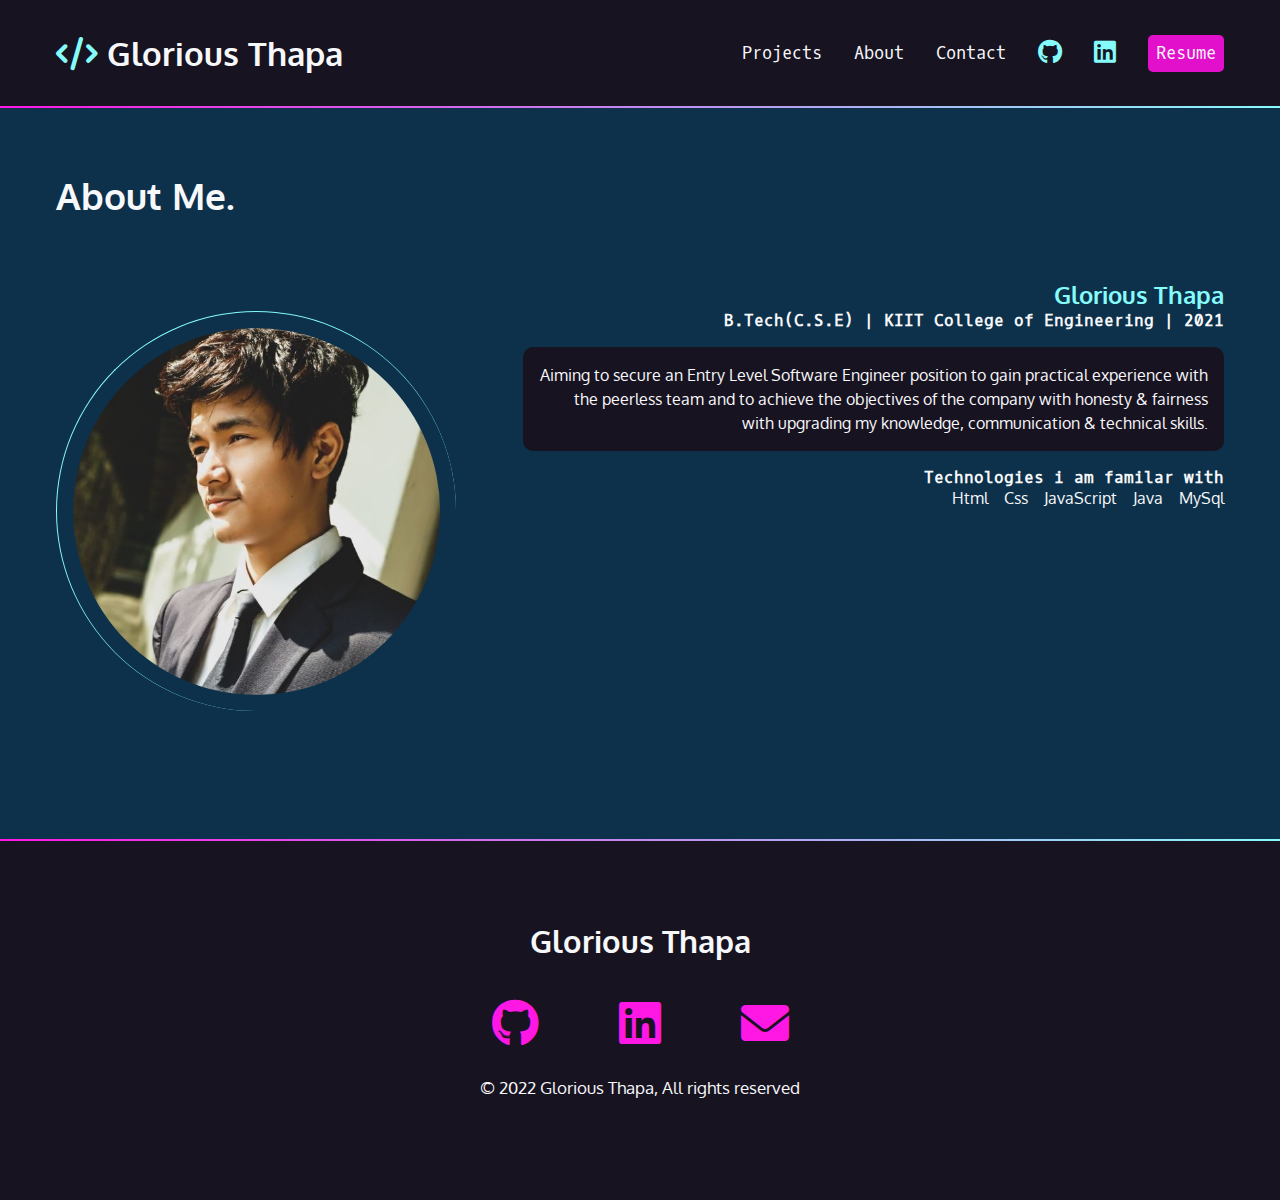
<file: about.html>
<!DOCTYPE html>
<html lang="en">
<head>
    <meta charset="UTF-8">
    <meta http-equiv="X-UA-Compatible" content="IE=edge">
    <meta name="viewport" content="width=device-width, initial-scale=1.0">
    <link rel="stylesheet" href="https://cdnjs.cloudflare.com/ajax/libs/font-awesome/6.0.0/css/all.min.css">
    <link rel="stylesheet" href="../CSS/style.css">
    <title>Glorious Thapa | About Me</title>
</head>
<body>
    <nav>
        <ul>
            <li>
                <h1><a href="index.html">
                    <span class="fa-solid fa-code" aria-hidden="true"></span> 
                    <span>Glorious Thapa</span> 
                    </a>
                </h1>
            </li>
            <li>
                <a href="index.html#pro">Projects</a>
            </li>
            <li>
                <a href="about.html">About</a>
            </li>
            <li>
                <a href="contact.html">Contact</a>
            </li>
            <li>
                <a href="https://github.com/Tgloryyy" target="_blank">
                <span class="fa-brands fa-github" aria-hidden="true"></span><span class="sr-only">Github</span>
                </a>
            </li>
            <li>
                <a href="https://www.linkedin.com/in/tgloryyy/" target="_blank">
                    <span class="fa-brands fa-linkedin" aria-hidden="true"></span><span class="sr-only">Linkedin</span>
                </a>
            </li>
            <li>
                <a href="https://drive.google.com/file/d/1p_QT72-NQjf1J3yw4RBxJQ5MfE4sCVj8/view?usp=sharing" target="_blank" class="button">Resume</a>
            </li>
        </ul>
    </nav>
    
</body>

<div class="gradient"></div>

<div class="section-dkblue">
    <section class="projects">
        <h2>About Me.</h2>
        <article>
        <div class="text">
        <h3>Glorious Thapa</h3>
        <h4>B.Tech(C.S.E) | KIIT College of Engineering | 2021</h4>
        <p class="blackbox">Aiming to secure an Entry Level Software Engineer
            position to gain practical experience with the peerless
            team and to achieve the objectives of the company with
            honesty & fairness with upgrading my knowledge,
            communication & technical skills.
        </p>
        <h4>Technologies i am familar with</h4>
        <ul class="tech">
            <li>Html</li>
            <li>Css</li>
            <li>JavaScript</li>
            <li>Java</li>
            <li>MySql</li>
        </ul>
        </div>
        <img src="./image/1559750350977.jpeg" alt="image" id="glow">
        </article>
    </section>
    </div>

<div class="gradient"></div>

<footer>
    <h2>Glorious Thapa</h2>
    <ul>
        <li>
            <a href="https://github.com/Tgloryyy" target="_blank">
            <span class="fa-brands fa-github" aria-hidden="true"></span><span class="sr-only">Github</span>
            </a>
        </li>
        <li>
            <a href="https://www.linkedin.com/in/tgloryyy/" target="_blank">
                <span class="fa-brands fa-linkedin" aria-hidden="true"></span><span class="sr-only">Linkedin</span>
            </a>
        </li>
        <li>
            <a href="contact.html">
                <span class="fa-solid fa-envelope" aria-hidden="true"></span><span class="sr-only">Mail</span>
            </a>
        </li>
    </ul>
    <p><small>&copy; 2022 Glorious Thapa, All rights reserved</small></p>
</footer>
</html>
</file>
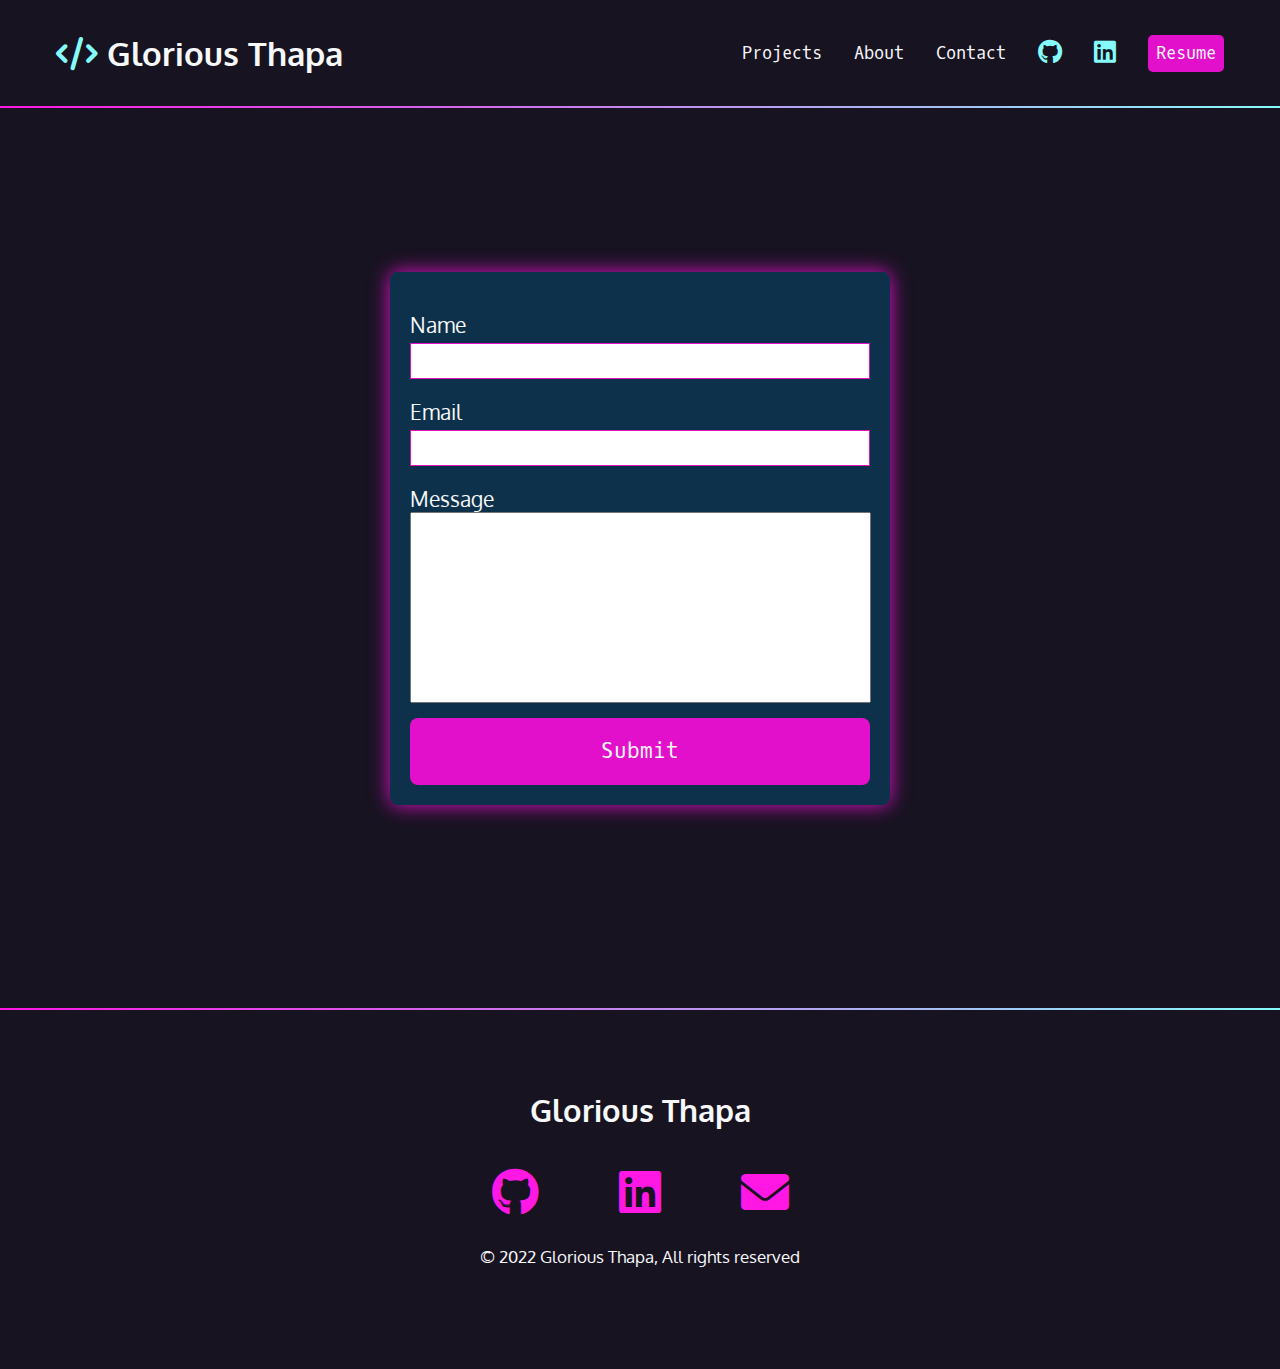
<file: contact.html>
<!DOCTYPE html>
<html lang="en">
<head>
    <meta charset="UTF-8">
    <meta http-equiv="X-UA-Compatible" content="IE=edge">
    <meta name="viewport" content="width=device-width, initial-scale=1.0">
    <link rel="stylesheet" href="https://cdnjs.cloudflare.com/ajax/libs/font-awesome/6.0.0/css/all.min.css">
    <link rel="stylesheet" href="../CSS/style.css">
    <script src="../Javascript/main.js"></script>
    <title>Contact Me</title>
</head>
<body>
    <nav>
        <ul>
            <li>
                <h1><a href="index.html">
                    <span class="fa-solid fa-code" aria-hidden="true"></span> 
                    <span>Glorious Thapa</span> 
                    </a>
                </h1>
            </li>
            <li>
                <a href="index.html#pro">Projects</a>
            </li>
            <li>
                <a href="about.html">About</a>
            </li>
            <li>
                <a href="contact.html">Contact</a>
            </li>
            <li>
                <a href="https://github.com/Tgloryyy" target="_blank">
                <span class="fa-brands fa-github" aria-hidden="true"></span><span class="sr-only">Github</span>
                </a>
            </li>
            <li>
                <a href="https://www.linkedin.com/in/tgloryyy/" target="_blank">
                    <span class="fa-brands fa-linkedin" aria-hidden="true"></span><span class="sr-only">Linkedin</span>
                </a>
            </li>
            <li>
                <a href="https://drive.google.com/file/d/1p_QT72-NQjf1J3yw4RBxJQ5MfE4sCVj8/view?usp=sharing" target="_blank" class="button">Resume</a>
            </li>
        </ul>
    </nav>
</body>

<div class="gradient"></div>
<section class="form">
    <div class="container">
<form action="https://formspree.io/f/mqknbyjr" method="POST" id="my-form">
    <div class="form-group">
        <label for="Name">Name</label>
        <input type="text" name="Name" id="Name">
    </div>
    <div class="form-group">
        <label for="email">Email</label>
        <input type="email" id="email" name="email">
    </div>
    <div class="form-group">
        <label for="message">Message</label>
        <textarea name="message" id="message" cols="30" rows="10"></textarea>
    </div>

    <button type="submit">Submit</button>
</form>
</div>
<div id="status"></div>
</section>



<div class="gradient"></div>
<footer>
    <h2>Glorious Thapa</h2>
    <ul>
        <li>
            <a href="https://github.com/Tgloryyy" target="_blank">
            <span class="fa-brands fa-github" aria-hidden="true"></span><span class="sr-only">Github</span>
            </a>
        </li>
        <li>
            <a href="https://www.linkedin.com/in/tgloryyy/" target="_blank">
                <span class="fa-brands fa-linkedin" aria-hidden="true"></span><span class="sr-only">Linkedin</span>
            </a>
        </li>
        <li>
            <a href="contact.html">
                <span class="fa-solid fa-envelope" aria-hidden="true"></span><span class="sr-only">Mail</span>
            </a>
        </li>
    </ul>
    <p><small>&copy; 2022 Glorious Thapa, All rights reserved</small></p>
</footer>
</html>
</file>
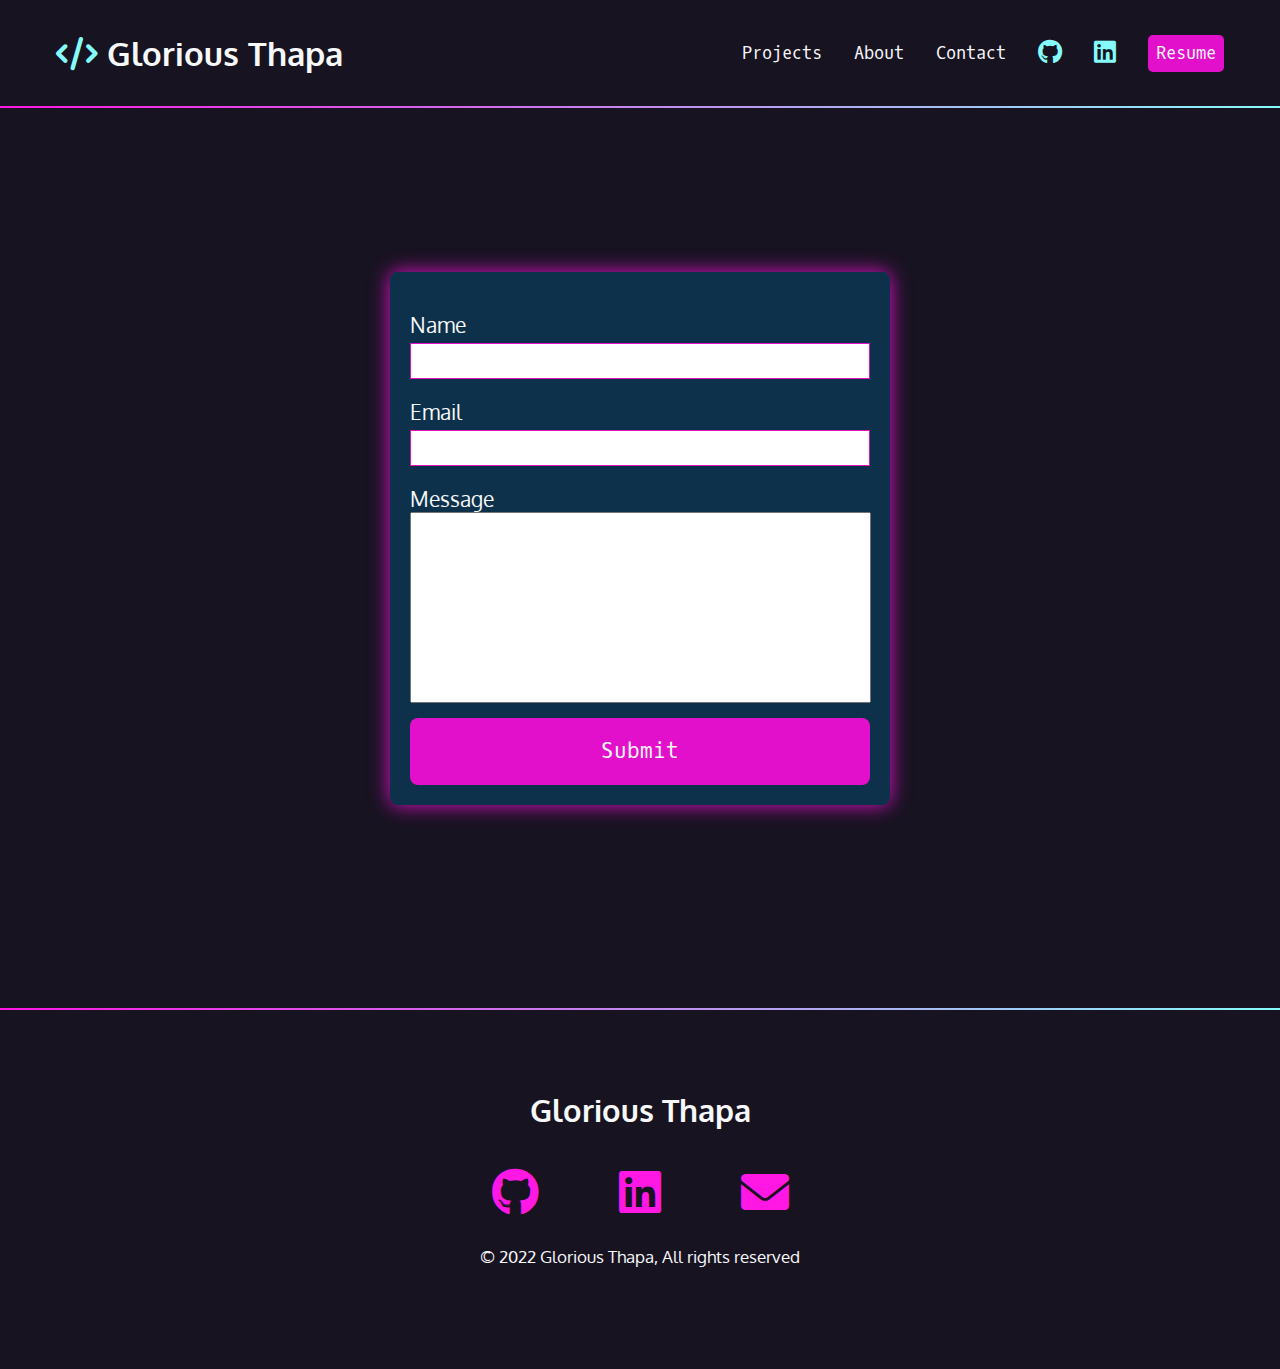
<file: HTML/contact.html>
<!DOCTYPE html>
<html lang="en">
<head>
    <meta charset="UTF-8">
    <meta http-equiv="X-UA-Compatible" content="IE=edge">
    <meta name="viewport" content="width=device-width, initial-scale=1.0">
    <link rel="stylesheet" href="https://cdnjs.cloudflare.com/ajax/libs/font-awesome/6.0.0/css/all.min.css">
    <link rel="stylesheet" href="../CSS/style.css">
    <script src="../Javascript/main.js"></script>
    <title>Contact Me</title>
</head>
<body>
    <nav>
        <ul>
            <li>
                <h1><a href="index.html">
                    <span class="fa-solid fa-code" aria-hidden="true"></span> 
                    <span>Glorious Thapa</span> 
                    </a>
                </h1>
            </li>
            <li>
                <a href="http://192.168.0.105:5500/HTML/index.html#pro">Projects</a>
            </li>
            <li>
                <a href="about.html">About</a>
            </li>
            <li>
                <a href="contact.html">Contact</a>
            </li>
            <li>
                <a href="https://github.com/Tgloryyy" target="_blank">
                <span class="fa-brands fa-github" aria-hidden="true"></span><span class="sr-only">Github</span>
                </a>
            </li>
            <li>
                <a href="https://www.linkedin.com/in/tgloryyy/" target="_blank">
                    <span class="fa-brands fa-linkedin" aria-hidden="true"></span><span class="sr-only">Linkedin</span>
                </a>
            </li>
            <li>
                <a href="https://drive.google.com/file/d/1qrPm0zA20sKGuVyfPYTGchvWRZPGElxQ/view?usp=sharing" target="_blank" class="button">Resume</a>
            </li>
        </ul>
    </nav>
</body>

<div class="gradient"></div>
<section class="form">
    <div class="container">
<form action="https://formspree.io/f/mqknbyjr" method="POST" id="my-form">
    <div class="form-group">
        <label for="Name">Name</label>
        <input type="text" name="Name" id="Name">
    </div>
    <div class="form-group">
        <label for="email">Email</label>
        <input type="email" id="email" name="email">
    </div>
    <div class="form-group">
        <label for="message">Message</label>
        <textarea name="message" id="message" cols="30" rows="10"></textarea>
    </div>

    <button type="submit">Submit</button>
</form>
</div>
<div id="status"></div>
</section>



<div class="gradient"></div>
<footer>
    <h2>Glorious Thapa</h2>
    <ul>
        <li>
            <a href="https://github.com/Tgloryyy" target="_blank">
            <span class="fa-brands fa-github" aria-hidden="true"></span><span class="sr-only">Github</span>
            </a>
        </li>
        <li>
            <a href="https://www.linkedin.com/in/tgloryyy/" target="_blank">
                <span class="fa-brands fa-linkedin" aria-hidden="true"></span><span class="sr-only">Linkedin</span>
            </a>
        </li>
        <li>
            <a href="contact.html">
                <span class="fa-solid fa-envelope" aria-hidden="true"></span><span class="sr-only">Mail</span>
            </a>
        </li>
    </ul>
    <p><small>&copy; 2022 Glorious Thapa, All rights reserved</small></p>
</footer>
</html>
</file>
<file: CSS/style.css>
@import url('https://fonts.googleapis.com/css2?family=Oxygen&family=Oxygen+Mono&display=swap');

:root {
    --black: #171321;
    --dkblue: #0d314b;
    --plum: #4b0d49;
    --hotmag: #ff17e4;
    --magenta: #e310cb;
    --aqua: #86fbfb;
    --white: #f7f8fa;
    --font-size: 1.3rem;
    --mono: "Oxygen mono", monospace;
    --sans: Oxygen, sans-serif;
}

html {
    box-sizing: border-box;
    scroll-behavior: smooth;
}
*,
*::before,
*::after {
    box-sizing: inherit;
}

body{
    margin: 0;
    padding: 0;
    font-family: var(--sans);
    background-color: var(--black);
    color: var(--white);
    font-size: var(--font-size);
}
h1,h2,h3{
    margin: 0;
}
.web,
.code{
    text-decoration: none;
}
.web:hover{
    color: #e310cb;
}
.code:hover{
    color: #e310cb;
}
#glow{
    width: 25rem;
    height: 25rem;
    border-radius: 100%;
}
img{
    width: 100%;
}
.intro{
    padding:5rem 1rem 10rem 1rem;
    max-width: 1200px;
    margin: 0 auto;
    margin-bottom: 5rem;
    
}
.intro p {
    font-size: 1rem;
    line-height: 1.5;
}

.intro .name{
    font-family: var(--mono);
    font-size: 1rem;
}
.n{
    font-family: var(--sans);
    font-size: 4rem;
    color: var(--aqua);
    display: block;
    font-weight: 400;
}
.intro h2{
    font-size: 2.5rem;
}


/* contact section */
.contact{
    text-align: center;
    width: 400px;
    margin: 0 auto;
    padding: 3rem 0;
}
.contact p:last-child{
    margin-top: 3rem;
}


.section-plum{
    background-color: var(--plum);
}
.section-dkblue{
    background-color: var(--dkblue);
}
.gradient{
    background: linear-gradient(90deg, rgba(255,23,228,1) 0%, rgba(134,251,251,1) 100%);
    height: 2px;
}

nav{
    font-family: var(--mono);
    font-size: 80%;
    padding: 1rem;
    padding-top: 2rem;
    padding-bottom: 2rem;
    
}
nav h1 a{
    font-family: var(--sans);
}
nav ul{
    list-style-type: none;
    padding: 0;
    margin: 0;
    display: flex;
    flex-flow: row wrap;
    justify-content: center;
    align-items: center;
    gap: 2rem;
}
nav li:first-child{
    flex-basis: 100%;
    text-align: center;
}
nav [class*="fa-"]{
    font-size: 150%;
    color: var(--aqua);
}
nav h1 [class*="fa-"]{
    font-size: 100%;
    color: var(--aqua);
}

nav a{
    color:var(--white);
    text-decoration: none;
    display: block;
}
nav a:hover{
    color: var(--magenta);
}
nav a:hover,
nav [class*="fa-"]:hover {
  color: var(--magenta);
}

.button{
    background-color: var(--magenta);
    padding: 0.5rem;
    border-radius: 5px;
    font-family: var(--mono);
    text-decoration: none;
    color: var(--white);
}
.button:hover{
    color: var(--white);
    background-color: var(--hotmag);
}
footer{
    text-align: center;
    padding: 5rem 0;
}
footer h2{
    padding-bottom: 2rem;
}
footer ul{
    list-style-type: none;
    padding: 0;
    margin: 0;
    display: flex;
    flex-flow: row wrap;
    justify-content: center;
    gap: 5rem;
    font-size: 3rem;
}
footer a{
    color:var(--hotmag);
    text-decoration: none;
    display: block;
}
footer a:hover{
    color: var(--magenta);
}
footer a:hover,
footer [class*="fa-"]:hover {
  color: var(--magenta);
}

.projects{
    padding: 4rem 1rem;
}
.projects h2{
    font-size: 2.3rem;
    margin-bottom: calc(2.5rem*1.5);
}
.projects h3{
    color: var(--aqua);
}
.projects h4{
    font-size: 1rem;
    font-family: var(--mono);
    margin: 0;
}
.blackbox{
    background-color: var(--black);
    padding: 1rem;
    border-radius: 10px;
    color: var(--white);
    font-size: 1rem;
    line-height: 1.5;
}
.projects ul{
    list-style-type: none;
    padding: 0;
    margin: 0;
    display: flex;
    flex-flow: row wrap;
    justify-content: flex-start;
    gap: 1rem;
    font-size: 1rem;
}
.tech:hover{
    color:var(--aqua);
}

.projects img{
    margin: 2rem 0 4rem 0;
    border-left: 1px solid var(--aqua);
    border-top: 1px solid var(--aqua);
    border-radius: 25px;
    padding: 1rem;
}
.projects .reverse .text{
    grid-column: 1/7;
    order: 2;
    text-align: left;
}
.projects .reverse img{
    grid-column: 6/11;
    grid-row: 1/2;
}
.projects .reverse ul{
    justify-content: flex-start;
}

.form{
    height: 100vh;
    width: 100%;
    display: flex;
    align-items: center;
    justify-content: center;
    flex-direction: column;
}
.container{
    width: 90%;
    max-width: 500px;
    margin: 0 auto;
    padding: 20px;
    box-shadow: 0px 0px 20px var(--magenta);
    background-color: var(--dkblue);
    border-radius: 8px;
    margin-bottom: 20px;
}
.form-group{
    width: 100px;
    margin-top: 20px;
    font-size: var(--font-size);
}
.form-group input,
.form-group text area{
    width: 460%;
    padding: 5px;
    font-size: var(--font-size);
    border: 1px solid var(--magenta);
    margin-top: 5px;
}
textarea{
    width: 461px;
    height: 191px;
    resize: none;
}
button[type="submit"]{
    width: 100%;
    border: none;
    outline: none;
    padding: 20px;
    font-size: var(--font-size);
    border-radius: 8px;
    font-family: var(--mono);
    color: var(--white);
    background-color: var(--magenta);
    cursor: pointer;
    margin-top: 10px;
}
button:hover{
    background-color: var(--hotmag);
}
#status{
    width: 90%;
    max-width: 500px;
    text-align: center;
    padding: 10px;
    margin: 0 auto;
    border-radius: 8px;
}
#status.success {
    background-color: var(--magenta);
    animation: status 4s ease forwards;
}
#status.error {
    background-color: rgb(250, 129, 92);
    color: white;
    animation: status 4s ease forwards;
  }
@keyframes status {
    0% {
      opacity: 1;
      pointer-events: all;
    }
    90% {
      opacity: 1;
      pointer-events: all;
    }
    100% {
      opacity: 0;
      pointer-events: none;
    }
  }

@media (min-width:800px) {
    article{
        display: grid;
        grid-template-columns: repeat(10, 1fr);
    }
    .projects img{
        grid-column: 1/6;
        grid-row: 1/2;
    }
    .text{
        grid-column: 5/11;
        grid-row: 1/2;
        order: 2;
        text-align: right;
    }
    .projects ul {
        justify-content: flex-end;
    }
}

@media (min-width:850px){
    nav{
        max-width: 1200px;
        margin: 0 auto;
    }
    .projects{
        max-width: 1200px;
        margin: 0 auto;
    }
    nav li:first-child{
        flex-basis: auto;
        text-align: left;
        margin-right: auto;
    }
}
</file>
